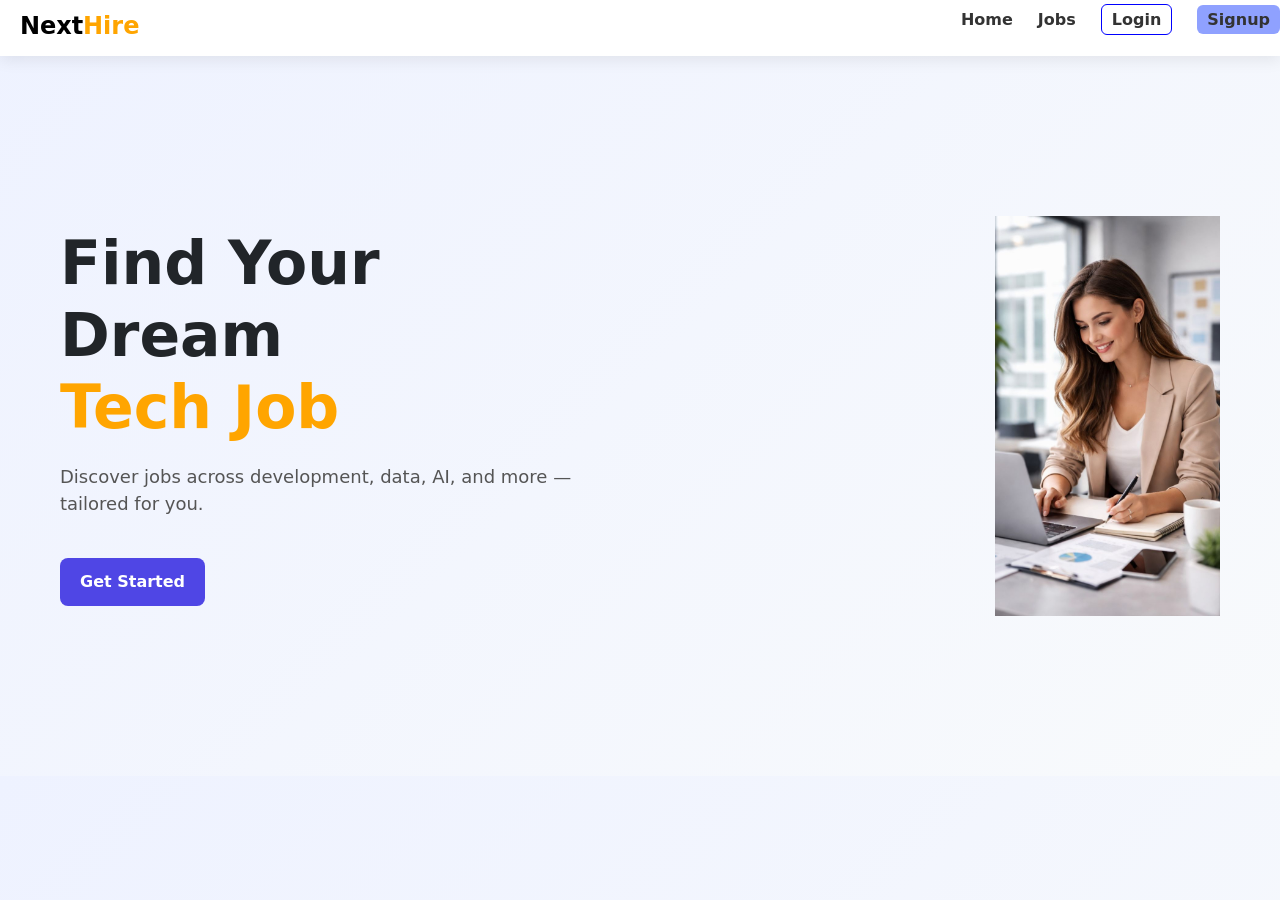
<file: index.html>
<!DOCTYPE html>
<html lang="en">
<head>
    <meta charset="UTF-8">
    <meta name="viewport" content="width=device-width, initial-scale=1.0">
    <title>AI Job Portal</title>
    <link rel="stylesheet" href="style.css">
    <link href="https://cdn.jsdelivr.net/npm/bootstrap@5.3.0/dist/css/bootstrap.min.css" rel="stylesheet">
</head>

<body class="home-page">
    
    <!-- NAVBAR -->
    <nav class="navbar">
    <div class="logo">
        <span class="logo-main">Next</span>
        <span class="logo-sub">Hire</span>
    </div>

    <ul class="nav-links">
        <li><a href="index.html">Home</a></li>
        <li><a href="jobs.html">Jobs</a></li>
        <li><a href="login.html" class="btn-outline">Login</a></li>
        <li><a href="signup.html" class="btn-filled" style=" background-color:#8fa1ff;">Signup</a></li>
         
    </ul>
</nav>   
    <!-- HERO -->
    <section class="hero-container">
        <div class="hero-left">
            <h1>
    Find Your Dream <br>
    <span style="color:orange;">Tech Job</span>
</h1>
<p>Discover jobs across development, data, AI, and more — tailored for you.</p>
            <button class="get-started-btn" onclick="openModal()">Get Started</button>
        </div>

        <div class="hero-right">
            <img src="jobPic1.jpeg" alt="image">
        </div>
    </section>

    <!-- MODAL -->
    <div class="overlay" id="modal">
    <div class="login-modal">
        <span class="close-btn" onclick="closeModal()">✖</span>

        <h2>LOGIN OR SIGN UP TO START LEARNING</h2>

        <form id="login-form">
            <input type="email" placeholder="E-mail" required>
            <input type="password" placeholder="Password" required>
            <button type="submit">Login</button>
        </form>

        <div class="links">
            <a href="signup.html">Create Account</a>
            <a href="#">Forgot password?</a>
        </div>
    </div>
</div>

    <script src="script.js"></script>
    <script src="https://cdn.jsdelivr.net/npm/bootstrap@5.3.0/dist/js/bootstrap.bundle.min.js"></script>

</body>
</html>
</file>
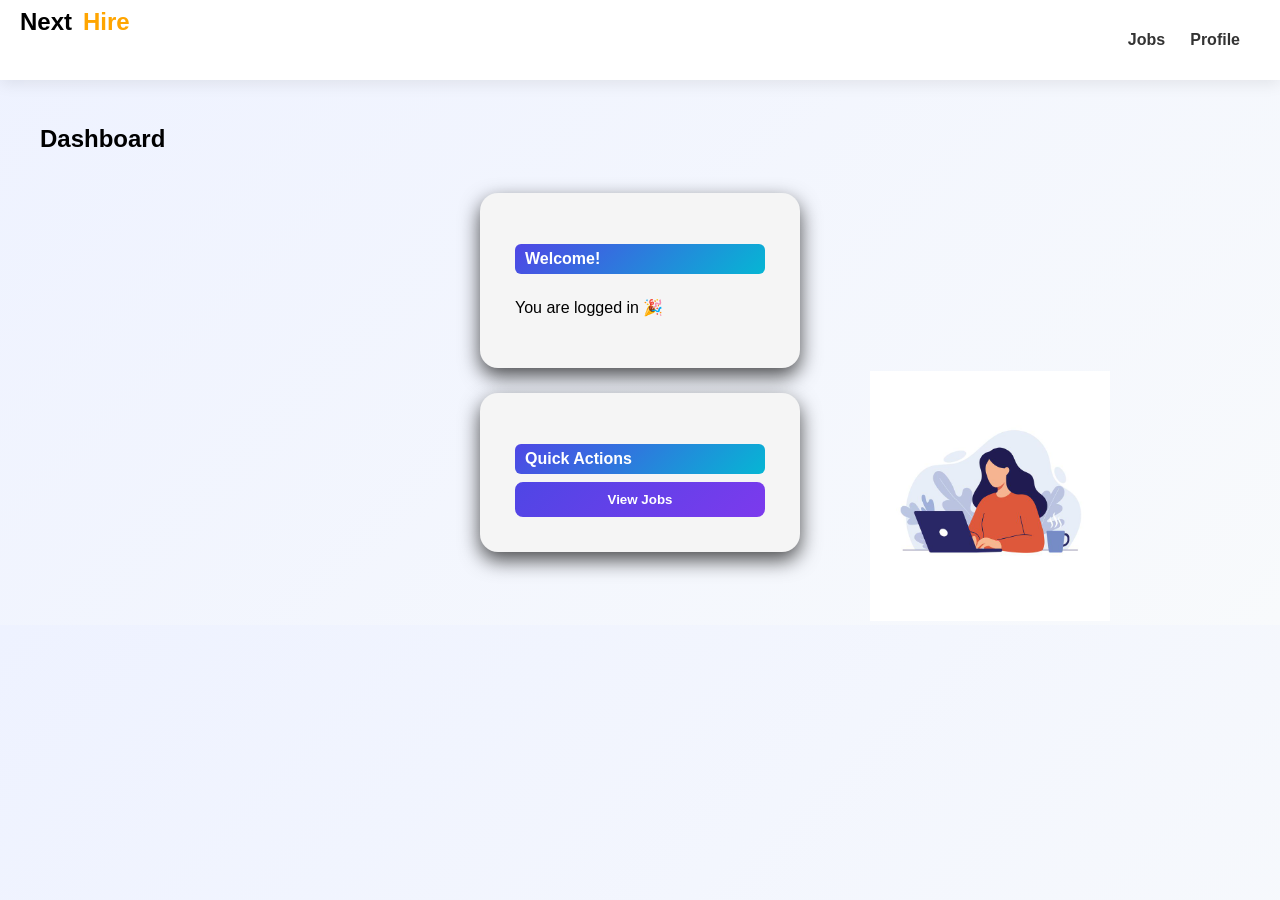
<file: dashboard.html>
<!DOCTYPE html>
<html lang="en">
<head>
    <title>Dashboard</title>
    <link rel="stylesheet" href="style.css">
</head>

<body>

<nav class="navbar">

    <!-- LOGO -->
    <div class="logo">
        <span class="logo-main">Next</span>
        <span class="logo-sub">Hire</span>
    </div>

    <!-- NAV LINKS -->
    <ul class="nav-links">
        <li><a href="jobs.html">Jobs</a></li>
        <li><a href="profile.html">Profile</a></li>
    </ul>

</nav>

<section class="jobs-section">
    <h1>Dashboard</h1>
<div class="dashboard-cards">
    <div class="job-card">
        <h3>Welcome!</h3>
        <p>You are logged in 🎉</p>
    </div>

    <div class="job-card">
        <h3>Quick Actions</h3>
        <button onclick="location.href='jobs.html'">View Jobs</button>
    </div>
</div>
</section>
<div class="dashboard-image">
<img src="dashboardPhoto.jpeg" class="dashboard-photo" alt="image"/>
</div>

<script src="script.js"></script>

</body>
</html>
</file>
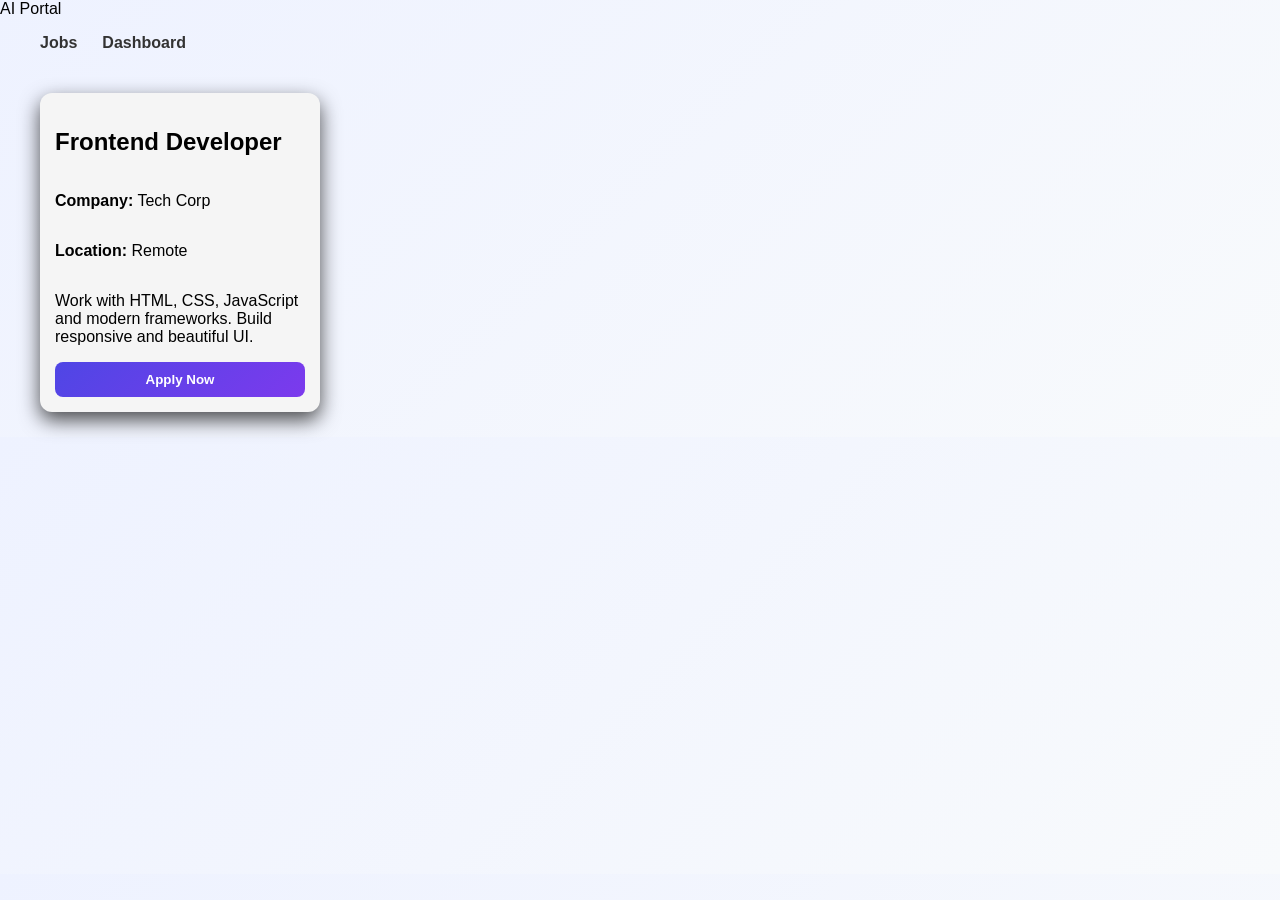
<file: job-details.html>
<!DOCTYPE html>
<html lang="en">
<head>
    <title>Job Details</title>
    <link rel="stylesheet" href="style.css">
</head>

<body>

<nav>
    <div class="logo">
        <span class="logo-black">AI</span>
        <span class="logo-blue">Portal</span>
    </div>

    <ul class="nav-links">
        <li><a href="jobs.html">Jobs</a></li>
        <li><a href="dashboard.html">Dashboard</a></li>
    </ul>
</nav>

<section class="jobs-section">
    <div class="job-card">
        <h2>Frontend Developer</h2>
        <p><strong>Company:</strong> Tech Corp</p>
        <p><strong>Location:</strong> Remote</p>

        <p>
            Work with HTML, CSS, JavaScript and modern frameworks.
            Build responsive and beautiful UI.
        </p>

        <button onclick="applyJob()">Apply Now</button>
    </div>
</section>

<script src="script.js"></script>

</body>
</html>
</file>
<file: style.css>
body {
    font-family: Arial;
}

/* NAVBAR */
/* NAVBAR */
.navbar {
    display: flex;
    justify-content: space-between;
    align-items: center;
    padding: 15px 50px;
    background: white;
    box-shadow: 0 4px 15px rgba(0,0,0,0.2);
    position: sticky;
    top: 0;
    z-index: 100;
}

/* LOGO */
.logo-main {
    font-size: 24px;
    font-weight: bold;
    color: black;
}

.logo-sub {
    font-size: 24px;
    font-weight: bold;
    color: orange;
    margin-left: 5px;
}
.logo-main, .logo-sub {
    display: fixed;
    position: fixed;
    top:8px;
    
}

.logo-main{
left: 20px;
}
.logo-sub {
left: 78px;
}


/* NAV LINKS */
.nav-links {
    list-style: none;
    display: flex;
    gap: 25px;
    align-items: center;
}

.nav-links a {
    text-decoration: none;
    color: #333;
    font-weight: 500;
}

/* BUTTONS */
.btn-outline {
    border: 1px solid #4f46e5;
    padding: 6px 14px;
    border-radius: 6px;
    color: #4f46e5;
}

.btn-filled  {
    background: #8fa1ff;
    color: white;
    padding: 6px 14px;
    border-radius: 6px;
}


/* BUTTONS */
.btn-outline {
    border: 1px solid blue;
    padding: 5px 10px;
}

.btn-filled {
    background: blue;
    color: white;
    padding: 5px 10px;
}

/* HERO SECTION */
.hero-container {
    display: flex;
    justify-content: space-between;
    align-items: center; /* THIS centers vertically */
    padding: 80px 60px;
    min-height: 80vh; /* makes section tall like Apna */
}

/* LEFT SIDE */
.hero-left {
    max-width: 550px;
}

/* BIG HEADING */
.hero-left h1 {
    font-size: 60px;
    font-weight: 700;
    line-height: 1.2;
}

/* SUBTEXT */
.hero-left p {
    margin-top: 20px;
    font-size: 18px;
    color: #555;
}

/* BUTTON */
.hero-left button {
    margin-top: 25px;
    padding: 12px 20px;
    font-size: 16px;
}
.hero-right img {
    height: 400px;
    width: 100%;
    max-width: 400px;
    position: static;
    
}

/* MODAL OVERLAY */
.overlay {
    display: none;
}

.overlay.active {
    display: flex;
    position: fixed;
    inset: 0;
    justify-content: center;
    align-items: center;
    background: rgba(0, 0, 0, 0.7);
}

/* MODAL BOX */
.login-modal {
    background: #111;
    color: white;
    padding: 30px;
    width: 350px;
    border-radius: 10px;
    text-align: center;
    position: relative;
}

/* CLOSE BUTTON */
.close-btn {
    position: absolute;
    top: 10px;
    right: 15px;
    cursor: pointer;
    font-size: 18px;
}

/* INPUT FIELDS */
.login-modal input {
    width: 100%;
    padding: 12px;
    margin: 10px 0;
    border-radius: 5px;
    border: none;
    background: #2a2a2a;
    color: white;
}

/* BUTTON */
.login-modal button {
    width: 100%;
    padding: 12px;
    background: #6c7ae0;
    border: none;
    border-radius: 5px;
    color: white;
    font-size: 16px;
    cursor: pointer;
}

.login-modal button:hover {
    background: #5a67d8;
}

/* LINKS */
.links {
    display: flex;
    justify-content: space-between;
    margin-top: 15px;
}

.links a {
    color: #8fa1ff;
    font-size: 14px;
}


.jobs-section {
    padding: 40px;
}


 .job-cards {
    display: grid;
    grid-template-columns: repeat(auto-fit, minmax(220px, 250px));
    justify-content: center;
    /* grid-template-columns: repeat(auto-fit, minmax(260px, 1fr)); */
    gap: 25px;              /* space between cards */
    padding: 20px 40px;
}


.job-card {
    background: #f5f5f5;
    padding: 15px;              /* smaller padding */
    border-radius: 12px;

    box-shadow: 0 8px 20px rgba(0,0,0,0.7);

    display: flex;
    flex-direction: column;

    transition: 0.3s;
    max-width: 250px; 
}

.job-card:hover {
    transform: translateY(-8px);
    box-shadow: 0 15px 30px rgba(0,0,0,0.8);
}

button {
    padding: 10px 15px;
    background: blue;
    color: white;
    border: none;
    border-radius: 5px;
    cursor: pointer;
    margin-top: auto;
}

button:hover {
    opacity: 0.8;
}

.get-started-btn {
    padding: 12px 22px;
    background: #4f46e5; /* same as signup */
    color: white;
    border: none;
    border-radius: 8px;
    font-weight: 600;
    font-size: 16px;
    cursor: pointer;
}

.get-started-btn:hover {
    background: #4338ca;
    transform: translateY(-2px);
    box-shadow: 0 8px 15px rgba(0,0,0,0.8);
    font-size: 20px;
}
/* JOBS PAGE HERO FIX */
.jobs-hero {
    min-height: auto; /* removes big height */
    padding: 30px 60px; /* reduce spacing */
}

/* reduce heading spacing */
.jobs-hero h1 {
    margin-bottom: 10px;
    font-size: 40px;
}

/* reduce paragraph spacing */
.jobs-hero p {
    margin-bottom: 10px;
}

/* JOBS PAGE IMAGE (RIGHT SIDE) */
.jobs-hero .hero-right img {
    width: 100%;
    max-width: 350px;
    border-radius: 10px;
    box-shadow: 0 10px 25px rgba(0,0,0,0.1);
    height: 200px;
}
/* NAVBAR LAYOUT */
.navbar {
    display: flex;
    justify-content: space-between;
    align-items: center;
    padding: 15px 40px;
    background: white;
    box-shadow: 0 4px 15px rgba(0,0,0,0.08);
}

/* NAV LINKS */
.nav-links {
    list-style: none;
    display: flex;
    gap: 25px;
}

/* NAV LINK STYLE */
/* NAV LINKS */
.nav-links a {
    text-decoration: none;
    font-size: 16px;
    font-weight: 600;
    color: #333;
    position: relative;
    transition: all 0.3s ease;
}

/* UNDERLINE ANIMATION */
.nav-links a::after {
    content: "";
    position: absolute;
    left: 50%;
    bottom: -4px;
    width: 0%;
    height: 2px;
    background: #4f46e5;
    transition: all 0.3s ease;
    transform: translateX(-50%);
}

/* HOVER EFFECT */
.nav-links a:hover {
    color: #4f46e5;
    transform: translateY(-2px) scale(1.05);
}

/* UNDERLINE GROWS FROM CENTER */
.nav-links a:hover::after {
    width: 100%;
} 
.nav-links a:hover {
    color: #4f46e5;
    text-shadow: 0 0 8px rgba(79, 70, 229, 0.4);
}
/* PROFILE PAGE */
.profile-container {
    display: flex;
    justify-content: center;
    align-items: flex-start;   /* ✅ FIX */
    min-height: 100vh;
    padding-top: 40px;         /* ✅ ADD */
    padding-bottom: 40px;      /* ✅ ADD */
}

/* CARD */
.profile-card {
    background: white;
    padding: 25px;
    border-radius: 15px;
    width: 380px;
    box-shadow: 0 10px 30px rgba(0,0,0,0.5);
    text-align: center;
}


/* INPUTS */
.profile-card input {
    width: 100%;
    padding: 12px;
    margin: 10px 0;
    border-radius: 8px;
    border: 1px solid #ddd;
    outline: none;
    transition: 0.3s;
}

.profile-card input:focus {
    border-color: #4f46e5;
    box-shadow: 0 0 5px rgba(0,0,0,0.7);
}

/* BUTTON */
.profile-card button {
    width: 100%;
    margin-top: 15px;
}
/* BACKGROUND */
body {
    background: linear-gradient(135deg, #eef2ff, #f8fafc);
}
/* AVATAR */
.profile-avatar {
    width: 110px;   /* bigger */
    height: 110px;
    border-radius: 50%;
    margin-bottom: 10px;  /* less gap below */
    border: 3px solid #4f46e5;
}

/* INPUT GROUP */
.input-group {
    display: flex;
    align-items: center;
    background: #f9fafb;
    border-radius: 8px;
    padding: 8px;
    margin: 6px 0;
    border: 1px solid #ddd;
}

.input-group span {
    margin-right: 8px;
}

/* INPUT INSIDE GROUP */
.input-group input {
    border: none;
    outline: none;
    background: transparent;
    width: 100%;
}

.profile-container {
    display: flex;
    justify-content: center;
    align-items: flex-start;
    padding: 40px 0;
}
body {
    margin: 0;
    overflow-y: scroll;
}
.profile-card {
    background: white;
    padding: 20px;   /* slightly reduced */
    border-radius: 15px;
    width: 360px;    /* slightly reduced */
    box-shadow: 0 10px 30px rgba(0,0,0,0.5);
    text-align: center;
}


.profile-card input {
    padding: 8px;     /* ↓ smaller input height */
    margin: 6px 0;    /* ↓ less spacing */
}
.input-group {
    padding: 6px;     /* ↓ tighter */
    margin: 5px 0;
}
.profile-card button {
    width: 100%;
    margin-top: 10px;
    padding: 8px;   /* ↓ smaller button */
}
 .job-img {
    width: 100%;
    height: 120px;   /* smaller image */
    object-fit: cover;
    border-radius: 10px;
    margin-bottom: 10px;
}

.ai-tag {
    color: green;
    font-size: 12px;
}
/* JOB TITLE STYLE */
.job-card h3 {
   
    background: linear-gradient(135deg, #4f46e5, #06b6d4);  /* same theme color */
    color: white;
    padding: 6px 10px;
    border-radius: 6px;

    font-size: 16px;
    display: inline-block;  /* important: keeps background tight */
    margin-bottom: 8px;
}
 /* background: #4f46e5;  */
 .job-card button {
    background: linear-gradient(135deg, #4f46e5, #7c3aed);
    color: white;
    border-radius: 8px;
    font-weight: bold;
}

.dashboard-image {
 margin-top: 30px;
 margin-left: 870px;
}
.dashboard-photo {
    height: 250px;
    width: 240px;
    margin-top: -900px;
}
.jobs-section {
    margin-left: 300px;
     width: 420px;
    padding: 25px;
}
/* CENTER LEFT CARDS ONLY */
.dashboard-cards {
    width: 100%;
    display: flex;
    flex-direction: column;
    align-items: center;   /* centers horizontally */
    gap: 25px;
    margin-top: 40px;
}

/* MAKE THEM BIGGER */
.dashboard-cards .job-card {
    width: 520px !important;   /* bigger width */
    padding: 35px !important;  /* more space inside */
    border-radius: 18px;       /* smoother look */
}

/* .job-cards {
    display: grid;
    grid-template-columns: repeat(4, 1fr); 
    gap: 25px;
    padding: 20px;
} */
 /* .job-cards {
    display: grid;
    grid-template-columns: repeat(auto-fit, minmax(260px, 1fr));
    gap: 30px;
    padding: 30px;
} */
/* .job-card {
    width: 100%;   
} */
/* .job-card {
    width: 100%;
    max-width: 280px;   /* prevents over-stretch 
    margin: auto;       /* centers each card 
} */

.jobs-section {
    width: 100%;
    max-width: 1200px;   /* IMPORTANT */
    margin: auto;        /* center the whole section */
}
</file>
